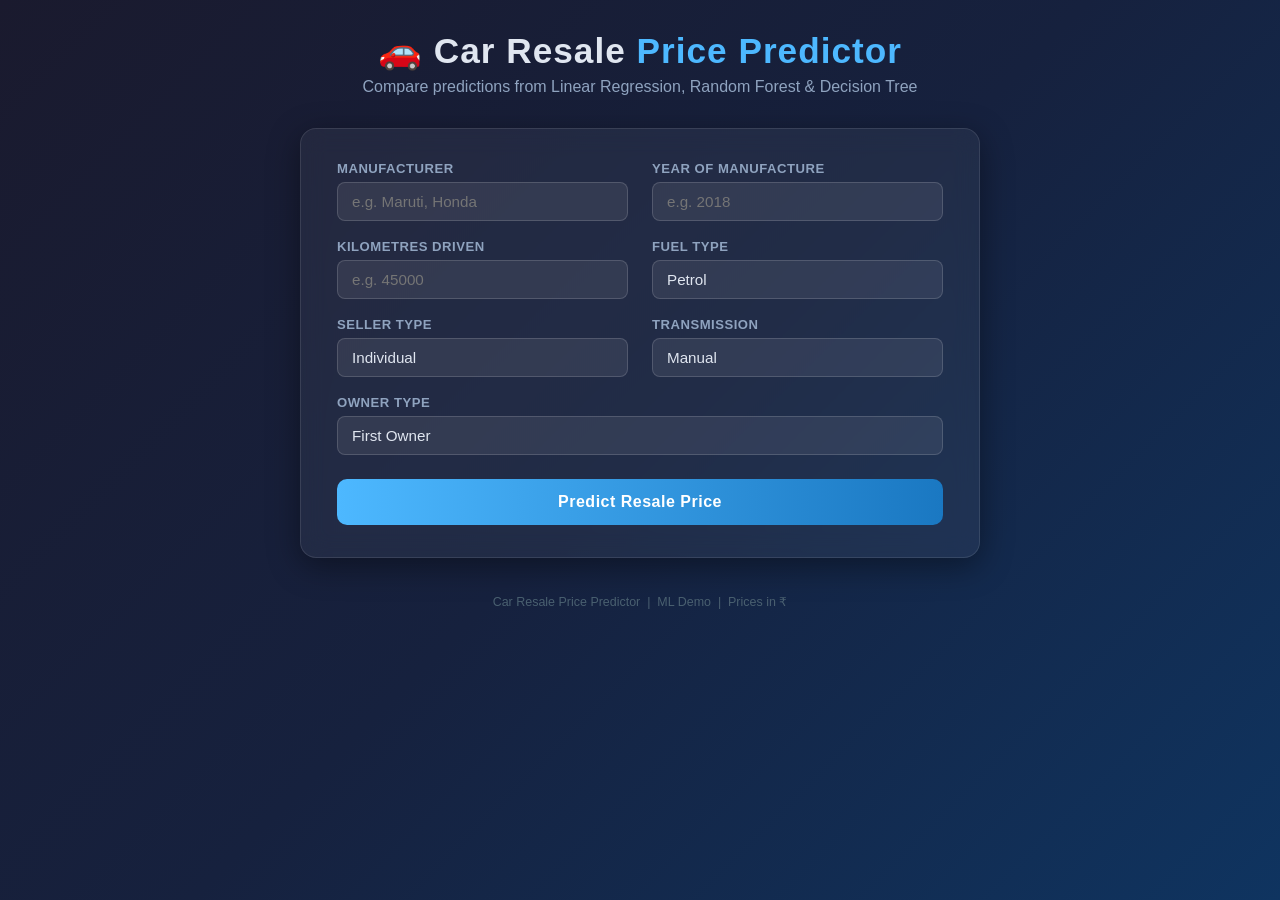
<file: templates/index.html>
<!DOCTYPE html>
<html lang="en">
<head>
  <meta charset="UTF-8" />
  <meta name="viewport" content="width=device-width, initial-scale=1.0"/>
  <title>🚗 Car Resale Price Predictor</title>
  <style>
    /* ── Reset & base ─────────────────────────────────────────── */
    *, *::before, *::after { box-sizing: border-box; margin: 0; padding: 0; }

    body {
      font-family: 'Segoe UI', Tahoma, Geneva, Verdana, sans-serif;
      background: linear-gradient(135deg, #1a1a2e 0%, #16213e 50%, #0f3460 100%);
      min-height: 100vh;
      display: flex;
      flex-direction: column;
      align-items: center;
      padding: 30px 16px;
      color: #e0e6f0;
    }

    /* ── Header ───────────────────────────────────────────────── */
    header {
      text-align: center;
      margin-bottom: 32px;
    }
    header h1 {
      font-size: 2.2rem;
      font-weight: 700;
      letter-spacing: 1px;
      color: #e0e6f0;
    }
    header h1 span { color: #4db8ff; }
    header p {
      margin-top: 6px;
      font-size: 1rem;
      color: #8fa3bf;
    }

    /* ── Card ─────────────────────────────────────────────────── */
    .card {
      background: rgba(255,255,255,0.05);
      border: 1px solid rgba(255,255,255,0.1);
      border-radius: 16px;
      padding: 32px 36px;
      width: 100%;
      max-width: 680px;
      backdrop-filter: blur(12px);
      box-shadow: 0 8px 32px rgba(0,0,0,0.4);
    }

    /* ── Form grid ────────────────────────────────────────────── */
    .form-grid {
      display: grid;
      grid-template-columns: 1fr 1fr;
      gap: 18px 24px;
    }
    @media (max-width: 520px) { .form-grid { grid-template-columns: 1fr; } }

    .field { display: flex; flex-direction: column; gap: 6px; }
    .field.full { grid-column: 1 / -1; }

    label {
      font-size: 0.82rem;
      font-weight: 600;
      text-transform: uppercase;
      letter-spacing: 0.5px;
      color: #8fa3bf;
    }

    input, select {
      background: rgba(255,255,255,0.08);
      border: 1px solid rgba(255,255,255,0.15);
      border-radius: 8px;
      padding: 10px 14px;
      color: #e0e6f0;
      font-size: 0.95rem;
      outline: none;
      transition: border-color 0.2s;
      appearance: none;
      -webkit-appearance: none;
    }
    input:focus, select:focus {
      border-color: #4db8ff;
      box-shadow: 0 0 0 3px rgba(77,184,255,0.15);
    }
    select option { background: #16213e; }

    /* ── Button ───────────────────────────────────────────────── */
    .btn-predict {
      margin-top: 24px;
      width: 100%;
      padding: 14px;
      background: linear-gradient(90deg, #4db8ff, #1a78c2);
      color: #fff;
      font-size: 1rem;
      font-weight: 700;
      border: none;
      border-radius: 10px;
      cursor: pointer;
      letter-spacing: 0.5px;
      transition: opacity 0.2s, transform 0.1s;
    }
    .btn-predict:hover  { opacity: 0.9; }
    .btn-predict:active { transform: scale(0.98); }
    .btn-predict:disabled { opacity: 0.5; cursor: not-allowed; }

    /* ── Results ──────────────────────────────────────────────── */
    #results {
      margin-top: 28px;
      display: none;
    }
    #results h2 {
      font-size: 1rem;
      font-weight: 700;
      text-transform: uppercase;
      letter-spacing: 1px;
      color: #8fa3bf;
      margin-bottom: 16px;
      text-align: center;
    }

    .model-cards {
      display: grid;
      grid-template-columns: 1fr 1fr 1fr;
      gap: 14px;
    }
    @media (max-width: 560px) { .model-cards { grid-template-columns: 1fr; } }

    .model-card {
      background: rgba(255,255,255,0.07);
      border: 1px solid rgba(255,255,255,0.12);
      border-radius: 12px;
      padding: 20px 14px;
      text-align: center;
      transition: transform 0.2s;
    }
    .model-card:hover { transform: translateY(-3px); }
    .model-card .icon { font-size: 1.8rem; margin-bottom: 8px; }
    .model-card .model-name {
      font-size: 0.78rem;
      font-weight: 600;
      color: #8fa3bf;
      text-transform: uppercase;
      letter-spacing: 0.4px;
      margin-bottom: 10px;
    }
    .model-card .price {
      font-size: 1.4rem;
      font-weight: 800;
      color: #4db8ff;
    }
    .model-card .currency {
      font-size: 0.85rem;
      color: #8fa3bf;
      margin-top: 4px;
    }

    .model-card.best {
      border-color: #27ae60;
      background: rgba(39,174,96,0.12);
    }
    .model-card.best .price { color: #2ecc71; }
    .best-badge {
      display: inline-block;
      background: #27ae60;
      color: #fff;
      font-size: 0.68rem;
      font-weight: 700;
      padding: 2px 8px;
      border-radius: 20px;
      margin-bottom: 6px;
      text-transform: uppercase;
      letter-spacing: 0.5px;
    }

    /* ── Error ────────────────────────────────────────────────── */
    .error-box {
      background: rgba(231,76,60,0.15);
      border: 1px solid rgba(231,76,60,0.4);
      border-radius: 10px;
      padding: 14px 18px;
      color: #e74c3c;
      font-size: 0.9rem;
      margin-top: 16px;
      display: none;
    }

    /* ── Spinner ──────────────────────────────────────────────── */
    .spinner {
      display: inline-block;
      width: 18px; height: 18px;
      border: 3px solid rgba(255,255,255,0.3);
      border-top-color: #fff;
      border-radius: 50%;
      animation: spin 0.7s linear infinite;
      vertical-align: middle;
      margin-right: 8px;
    }
    @keyframes spin { to { transform: rotate(360deg); } }

    footer {
      margin-top: 36px;
      font-size: 0.78rem;
      color: #4a6070;
      text-align: center;
    }
  </style>
</head>
<body>

<header>
  <h1>🚗 Car Resale <span>Price Predictor</span></h1>
  <p>Compare predictions from Linear Regression, Random Forest &amp; Decision Tree</p>
</header>

<div class="card">
  <form id="predictForm">
    <div class="form-grid">

      <div class="field">
        <label>Manufacturer</label>
        <input type="text" id="manufacturer" placeholder="e.g. Maruti, Honda" required />
      </div>

      <div class="field">
        <label>Year of Manufacture</label>
        <input type="number" id="year" min="1990" max="2024" placeholder="e.g. 2018" required />
      </div>

      <div class="field">
        <label>Kilometres Driven</label>
        <input type="number" id="km_driven" min="0" placeholder="e.g. 45000" required />
      </div>

      <div class="field">
        <label>Fuel Type</label>
        <select id="fuel">
          <option value="Petrol">Petrol</option>
          <option value="Diesel">Diesel</option>
          <option value="CNG">CNG</option>
          <option value="LPG">LPG</option>
          <option value="Electric">Electric</option>
        </select>
      </div>

      <div class="field">
        <label>Seller Type</label>
        <select id="seller_type">
          <option value="Individual">Individual</option>
          <option value="Dealer">Dealer</option>
          <option value="Trustmark Dealer">Trustmark Dealer</option>
        </select>
      </div>

      <div class="field">
        <label>Transmission</label>
        <select id="transmission">
          <option value="Manual">Manual</option>
          <option value="Automatic">Automatic</option>
        </select>
      </div>

      <div class="field full">
        <label>Owner Type</label>
        <select id="owner">
          <option value="First Owner">First Owner</option>
          <option value="Second Owner">Second Owner</option>
          <option value="Third Owner">Third Owner</option>
          <option value="Fourth & Above Owner">Fourth &amp; Above Owner</option>
          <option value="Test Drive Car">Test Drive Car</option>
        </select>
      </div>

    </div><!-- /form-grid -->

    <button class="btn-predict" type="submit" id="predictBtn">
      Predict Resale Price
    </button>
  </form>

  <div class="error-box" id="errorBox"></div>

  <div id="results">
    <h2>📊 Predicted Resale Prices</h2>
    <div class="model-cards" id="modelCards"></div>
  </div>
</div>

<footer>Car Resale Price Predictor &nbsp;|&nbsp; ML Demo &nbsp;|&nbsp; Prices in ₹</footer>

<script>
  const form       = document.getElementById('predictForm');
  const btn        = document.getElementById('predictBtn');
  const resultsDiv = document.getElementById('results');
  const cardsDiv   = document.getElementById('modelCards');
  const errorBox   = document.getElementById('errorBox');

  const MODEL_META = {
    linear_regression:       { label: "Linear Regression",       icon: "📈" },
    random_forest_regressor: { label: "Random Forest Regressor", icon: "🌲" },
    decision_tree_regressor: { label: "Decision Tree Regressor", icon: "🌿" },
  };

  function formatINR(val) {
    if (val >= 1e7)   return (val / 1e7).toFixed(2) + " Cr";
    if (val >= 1e5)   return (val / 1e5).toFixed(2) + " Lakh";
    if (val >= 1000)  return (val / 1000).toFixed(1) + " K";
    return val.toFixed(0);
  }

  form.addEventListener('submit', async (e) => {
    e.preventDefault();
    errorBox.style.display = 'none';
    resultsDiv.style.display = 'none';
    btn.disabled = true;
    btn.innerHTML = '<span class="spinner"></span>Predicting…';

    const payload = {
      manufacturer: document.getElementById('manufacturer').value,
      year:         document.getElementById('year').value,
      km_driven:    document.getElementById('km_driven').value,
      fuel:         document.getElementById('fuel').value,
      seller_type:  document.getElementById('seller_type').value,
      transmission: document.getElementById('transmission').value,
      owner:        document.getElementById('owner').value,
    };

    try {
      const res  = await fetch('/predict', {
        method: 'POST',
        headers: { 'Content-Type': 'application/json' },
        body: JSON.stringify(payload),
      });
      const data = await res.json();

      if (data.error) throw new Error(data.error);

      // Find best prediction (highest value = RF usually)
      const bestKey = Object.keys(data).reduce((a, b) => data[a] > data[b] ? a : b);

      cardsDiv.innerHTML = '';
      for (const [key, value] of Object.entries(data)) {
        const meta    = MODEL_META[key] || { label: key, icon: '🤖' };
        const isBest  = key === bestKey;
        const card    = document.createElement('div');
        card.className = 'model-card' + (isBest ? ' best' : '');
        card.innerHTML = `
          <div class="icon">${meta.icon}</div>
          ${isBest ? '<span class="best-badge">Best Estimate</span>' : ''}
          <div class="model-name">${meta.label}</div>
          <div class="price">₹ ${formatINR(value)}</div>
          <div class="currency">(₹ ${value.toLocaleString('en-IN')})</div>
        `;
        cardsDiv.appendChild(card);
      }

      resultsDiv.style.display = 'block';

    } catch (err) {
      errorBox.textContent = '⚠️ ' + err.message;
      errorBox.style.display = 'block';
    } finally {
      btn.disabled = false;
      btn.innerHTML = 'Predict Resale Price';
    }
  });
</script>
</body>
</html>
</file>
